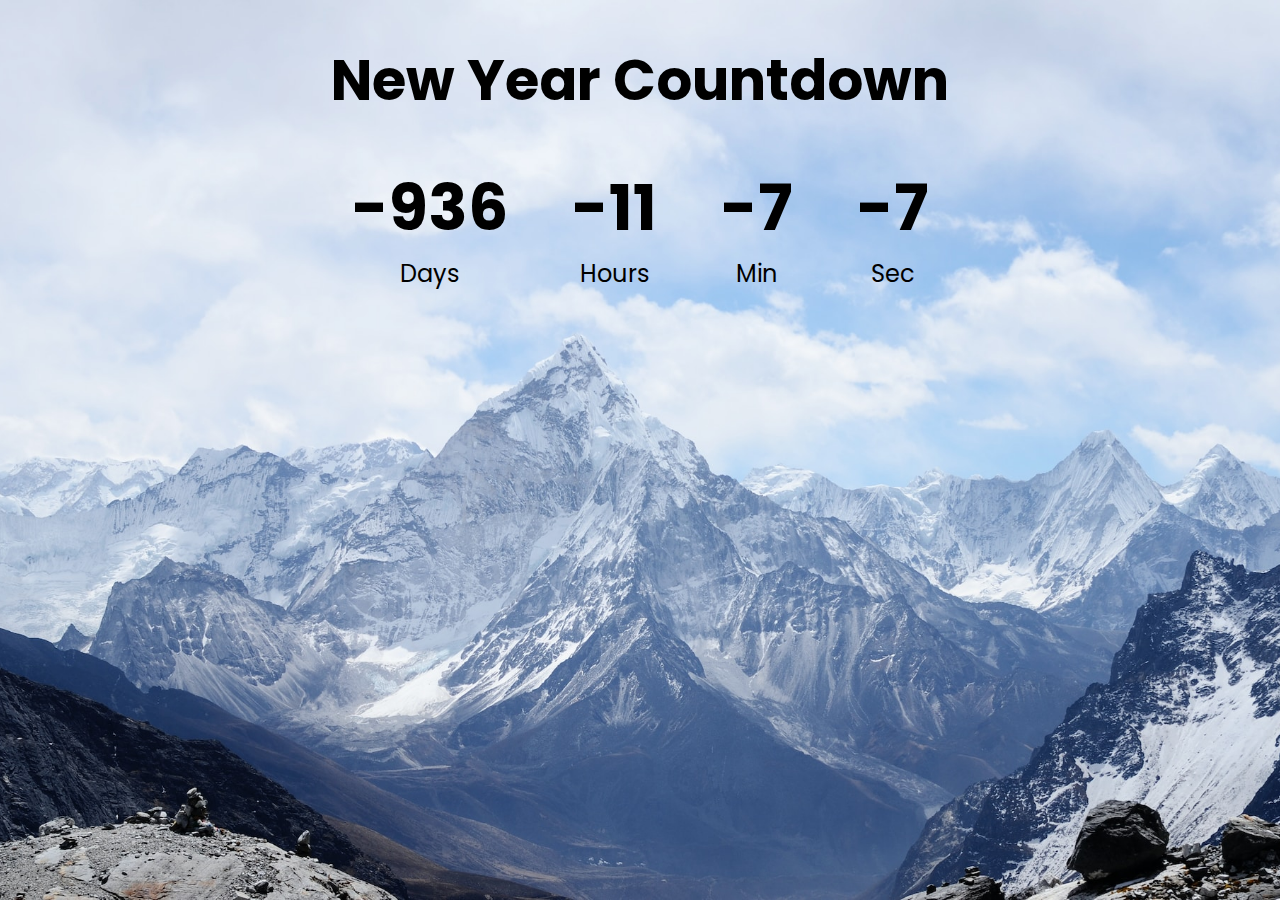
<file: Countdown-Timer/index.html>
<!DOCTYPE html>
<html lang="en">

<head>
     <meta charset="UTF-8">
     <meta http-equiv="X-UA-Compatible" content="IE=edge">
     <meta name="viewport" content="width=device-width, initial-scale=1.0">
     <title>CountDown Timer</title>
     <link rel="stylesheet" href="style.css">

</head>

<body>
     <h1>New Year Countdown</h1>
     <div class="countdown-container">
          <div class="countdown-c">
               <h2 class="big-text" id="days">0</h2>
               <span>Days</span>
          </div>
          <div class="countdown-c">
               <h2 class="big-text" id="hours">0</h2>
               <span>Hours</span>
          </div>
          <div class="countdown-c">
               <h2 class="big-text" id="minutes">0</h2>
               <span>Min</span>
          </div>
          <div class="countdown-c">
               <h2 class="big-text" id="seconds">0</h2>
               <span>Sec</span>
          </div>
          <script src="script.js"></script>
</body>

</html>
</file>
<file: Countdown-Timer/style.css>
@import url('https://fonts.googleapis.com/css2?family=Poppins:wght@300&display=swap');

* {

    box-sizing: border-box;
}

body {
    margin: 0;
    background-image: url(../Countdown-Timer/img/bg.jpg);
    min-height: 100vh;
    display: flex;
    flex-direction: column;
    background-size: cover;
    background-position: center;
    font-family: 'Poppins', sans-serif;
    align-items: center;
}
h1{
    font-size: 3.5rem;
    text-align: center;
}
.countdown-container{
display : flex;
flex-wrap: wrap;
justify-content: center;
}
.big-text{
    font-size: 4rem;
    font-weight: bold;
    line-height: 1;
    margin: 1rem 2rem;

}
.countdown-c {
    text-align: center;
}
.countdown-c span{
    font-size: 1.5rem;
}
</file>
